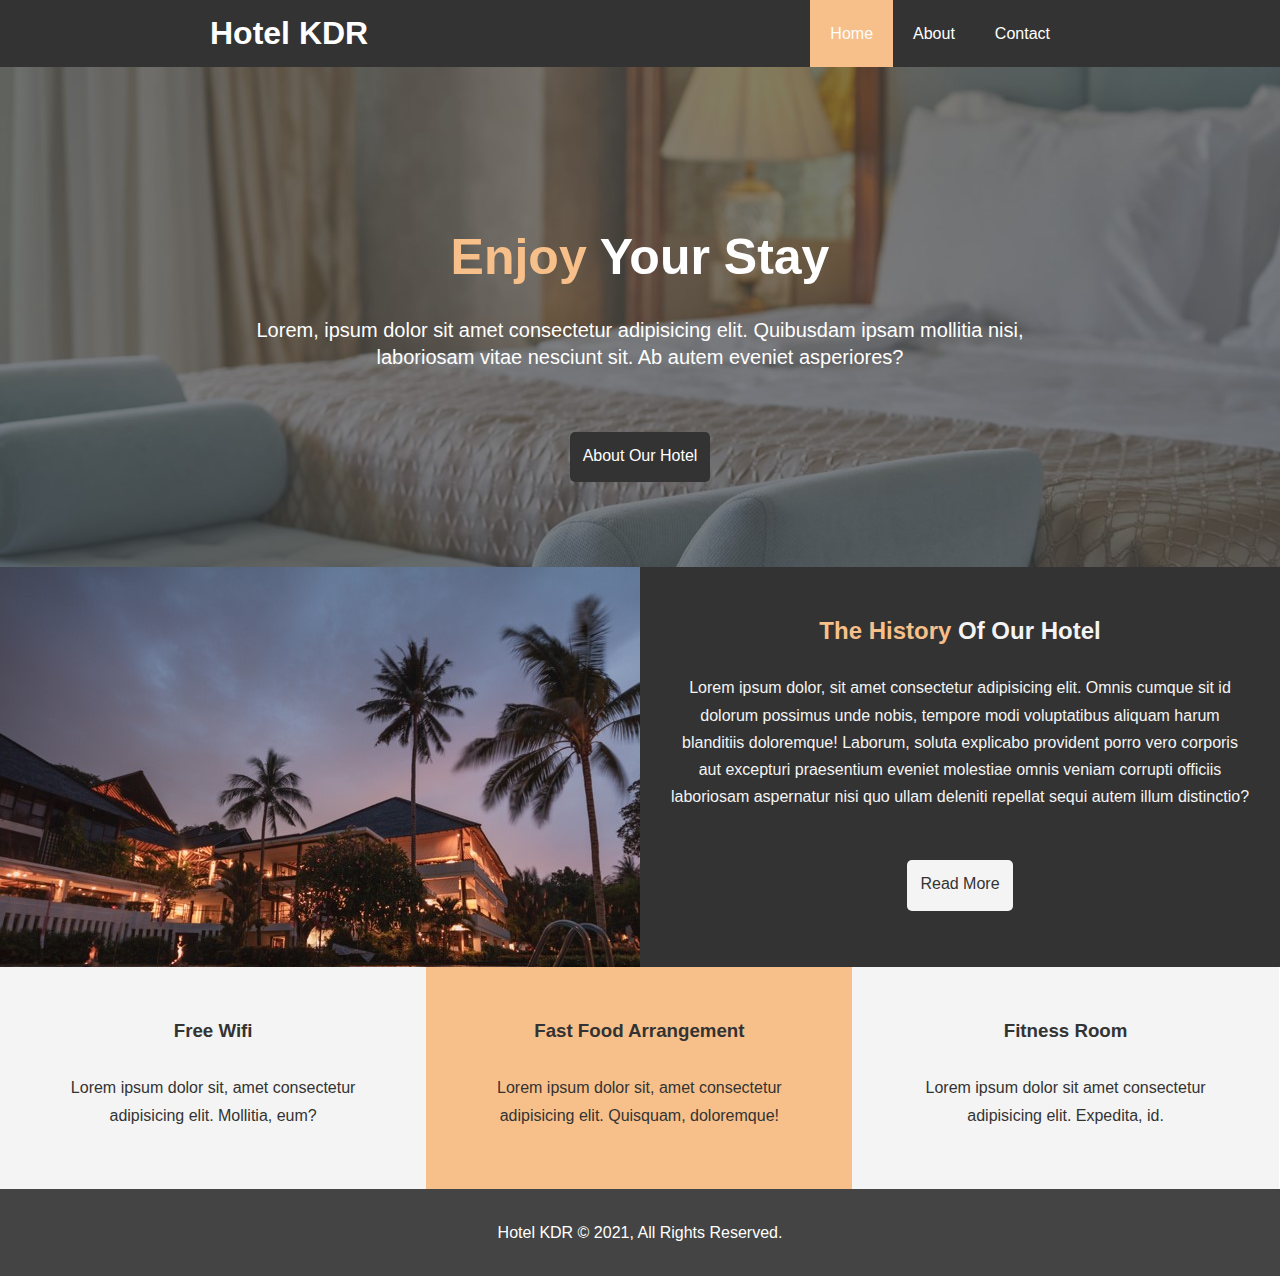
<file: index.html>
<!DOCTYPE html>
<html lang="en">
<head>
  <meta charset="UTF-8">
  <meta http-equiv="X-UA-Compatible" content="IE=edge">
  <meta name="viewport" content="width=device-width, initial-scale=1.0">
  <meta name="description" content="The best hotel in Kandahar city">
  <meta name="keywords" content="best hotel, hotel, kdr hotel, kandahar hotel, kandahar best hotel">
  <link rel="stylesheet" href="https://pro.fontawesome.com/releases/v5.10.0/css/all.css" integrity="sha384-AYmEC3Yw5cVb3ZcuHtOA93w35dYTsvhLPVnYs9eStHfGJvOvKxVfELGroGkvsg+p" crossorigin="anonymous"/>
  <link rel="stylesheet" href="css/style.css">
  <link rel="stylesheet" media="screen and (max-width:768px)" href="css/mobile.css">
  <title>Hotel KDR | Welcome to Kandahar</title>
</head>
<body>
  <header>
    <nav id="navbar">
      <div class="container">
        <h1 class="logo"><a href="index.html">Hotel KDR</a></h1>
        <ul>
          <li><a class="current" href="index.html">Home</a></li>
          <li><a href="about.html">About</a></li>
          <li><a href="contact.html">Contact</a></li>
        </ul>
      </div>
    </nav>

    <!-- Showcase -->
    <div id="showcase">
      <div class="container">
        <div class="showcase-content">
          <h1><span class="text-primary">Enjoy</span> Your Stay</h1>
          <p class="lead">Lorem, ipsum dolor sit amet consectetur adipisicing elit. Quibusdam ipsam mollitia nisi, laboriosam vitae nesciunt sit. Ab autem eveniet asperiores?</p>
          <a href="about.html" class="btn">About Our Hotel</a>
        </div>
      </div>
    </div>
  </header>

  <!-- Home info -->
  <section id="home-info" class="bg-dark">
    <div class="info-img"></div>
    <div class="info-content">
      <h2><span class="text-primary">The History</span> Of Our Hotel</h2>
      <p>
        Lorem ipsum dolor, sit amet consectetur adipisicing elit. Omnis cumque sit id dolorum possimus unde nobis, tempore modi voluptatibus aliquam harum blanditiis doloremque! Laborum, soluta explicabo provident porro vero corporis aut excepturi praesentium eveniet molestiae omnis veniam corrupti officiis laboriosam aspernatur nisi quo ullam deleniti repellat sequi autem illum distinctio?
      </p>
      <a href="#" class="btn btn-light">Read More</a>
    </div>
  </section>

  <!-- Features Section -->
  <section id="features">
    <div class="box bg-light">
      <i class="fas fa-wifi fa-3x"></i>
      <h3>Free Wifi</h3>
      <p>Lorem ipsum dolor sit, amet consectetur adipisicing elit. Mollitia, eum?</p>
    </div>
    <div class="box bg-primary">
      <i class="fas fa-utensils fa-3x"></i>
      <h3>Fast Food Arrangement</h3>
      <p>Lorem ipsum dolor sit, amet consectetur adipisicing elit. Quisquam, doloremque!</p>
    </div>
    <div class="box bg-light">
      <i class="fas fa-dumbbell fa-3x"></i>
      <h3>Fitness Room</h3>
      <p>Lorem ipsum dolor sit amet consectetur adipisicing elit. Expedita, id.</p>
    </div>
  </section>

  <div class="clr"></div>
  
  <!-- Footer Section -->
  <footer id="main-footer">
    <p>Hotel KDR &copy; 2021, All Rights Reserved.</p>
  </footer>
</body>
</html>
</file>
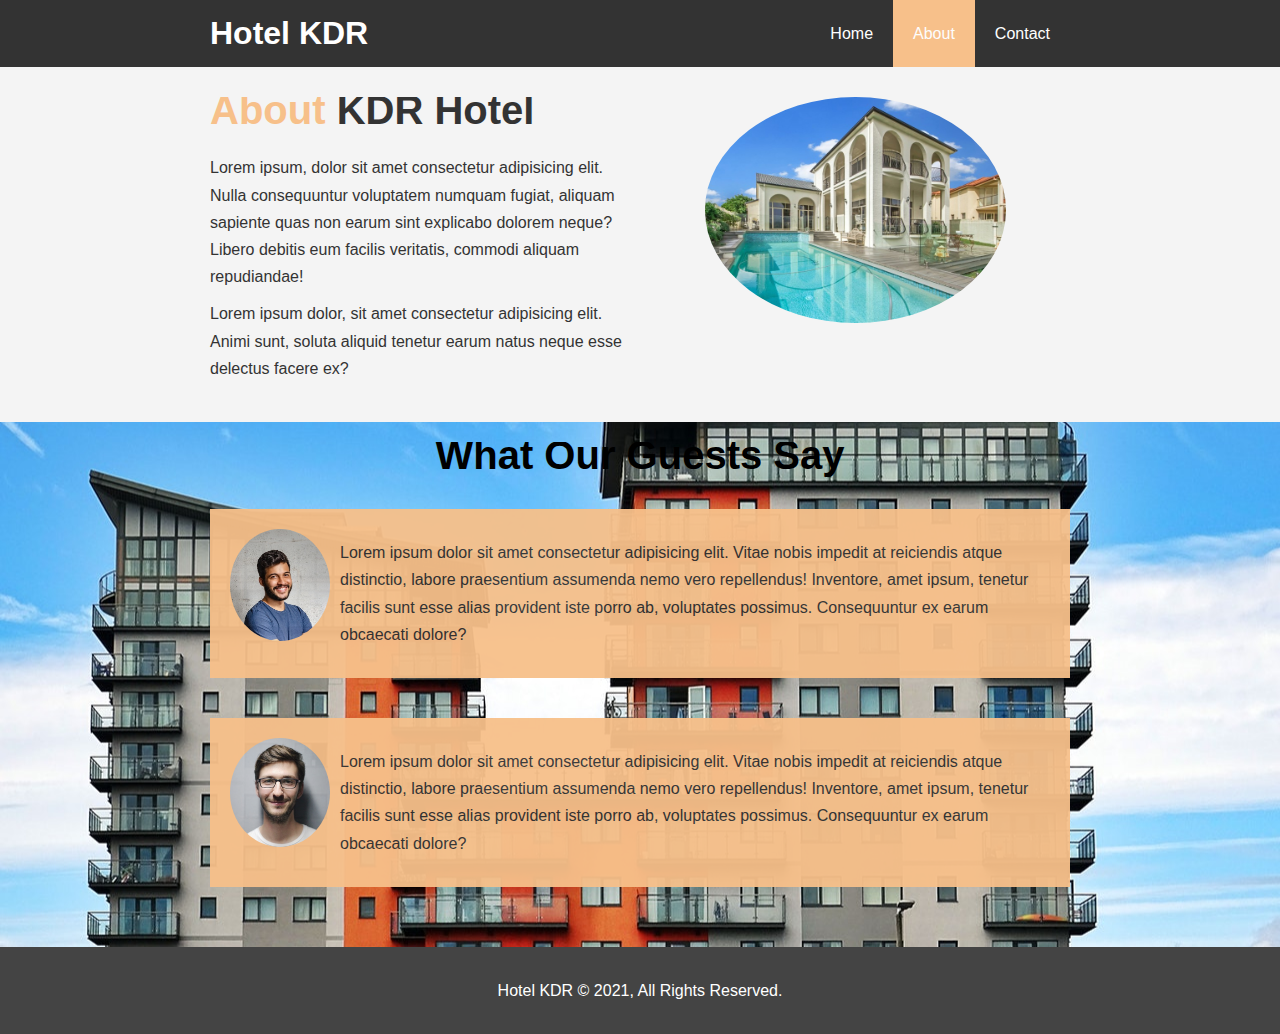
<file: about.html>
<!DOCTYPE html>
<html lang="en">
<head>
  <meta charset="UTF-8">
  <meta http-equiv="X-UA-Compatible" content="IE=edge">
  <meta name="viewport" content="width=device-width, initial-scale=1.0">
  <meta name="description" content="The best hotel in Kandahar city">
  <meta name="keywords" content="best hotel, hotel, kdr hotel, kandahar hotel, kandahar best hotel">
  <link rel="stylesheet" href="css/style.css">
  <link rel="stylesheet" media="screen and (max-width:768px)" href="css/mobile.css">
  <title>Hotel KDR | About</title>
</head>
<body>
  <header>
    <nav id="navbar">
      <div class="container">
        <h1 class="logo"><a href="index.html">Hotel KDR</a></h1>
        <ul>
          <li><a href="index.html">Home</a></li>
          <li><a class="current" href="about.html">About</a></li>
          <li><a href="contact.html">Contact</a></li>
        </ul>
      </div>
    </nav>

    <!-- About Info Section -->
    <section id="about-info" class="bg-light">
      <div class="container">
        <div class="info-left">
          <h1 class="l-heading"><span class="text-primary">About</span> KDR Hotel</h1>
          <p>Lorem ipsum, dolor sit amet consectetur adipisicing elit. Nulla consequuntur voluptatem numquam fugiat, aliquam sapiente quas non earum sint explicabo dolorem neque? Libero debitis eum facilis veritatis, commodi aliquam repudiandae!</p>
          <p>Lorem ipsum dolor, sit amet consectetur adipisicing elit. Animi sunt, soluta aliquid tenetur earum natus neque esse delectus facere ex?</p>
        </div>
        <div class="info-right">
          <img src="img/picutre2.jpg" alt="Hotel Building">
        </div>
      </div>
    </section>

    <div class="clr"></div>


    <!-- Testimonials -->

    <section id="testimonials">
      <div class="container">
        <h2 class="l-heading">What Our Guests Say</h2>
        <div class="testimonial bg-primary">
          <img src="/img/person1.jpg" alt="Person 1 Image">
          <p>Lorem ipsum dolor sit amet consectetur adipisicing elit. Vitae nobis impedit at reiciendis atque distinctio, labore praesentium assumenda nemo vero repellendus! Inventore, amet ipsum, tenetur facilis sunt esse alias provident iste porro ab, voluptates possimus. Consequuntur ex earum obcaecati dolore?</p>
        </div>
        <div class="testimonial bg-primary">
          <img src="/img/person2.jpg" alt="Person 2 Image">
          <p>Lorem ipsum dolor sit amet consectetur adipisicing elit. Vitae nobis impedit at reiciendis atque distinctio, labore praesentium assumenda nemo vero repellendus! Inventore, amet ipsum, tenetur facilis sunt esse alias provident iste porro ab, voluptates possimus. Consequuntur ex earum obcaecati dolore?</p>
        </div>
      </div>
    </section>
  

 

  
  <!-- Footer Section -->
  <footer id="main-footer">
    <p>Hotel KDR &copy; 2021, All Rights Reserved.</p>
  </footer>
</body>
</html>
</file>
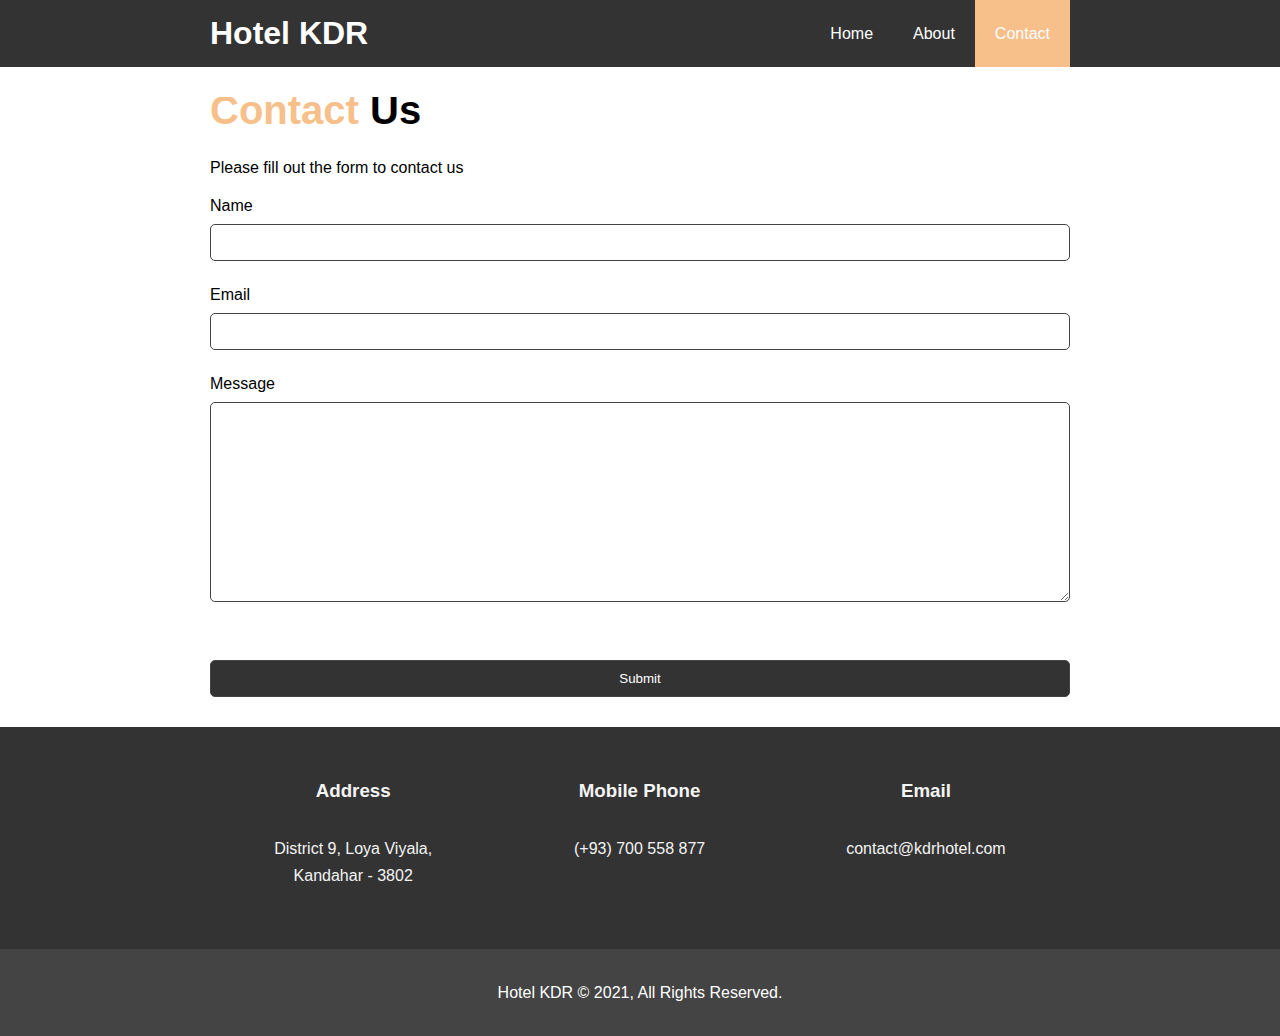
<file: contact.html>
<!DOCTYPE html>
<html lang="en">
<head>
  <meta charset="UTF-8">
  <meta http-equiv="X-UA-Compatible" content="IE=edge">
  <meta name="viewport" content="width=device-width, initial-scale=1.0">
  <meta name="description" content="The best hotel in Kandahar city">
  <meta name="keywords" content="best hotel, hotel, kdr hotel, kandahar hotel, kandahar best hotel">
  <link rel="stylesheet" href="https://pro.fontawesome.com/releases/v5.10.0/css/all.css" integrity="sha384-AYmEC3Yw5cVb3ZcuHtOA93w35dYTsvhLPVnYs9eStHfGJvOvKxVfELGroGkvsg+p" crossorigin="anonymous"/>
  <link rel="stylesheet" href="css/style.css">
  <link rel="stylesheet" media="screen and (max-width:768px)" href="css/mobile.css">
  <title>Hotel KDR | Contact Us</title>
</head>
<body>
  <header>
    <nav id="navbar">
      <div class="container">
        <h1 class="logo"><a href="index.html">Hotel KDR</a></h1>
        <ul>
          <li><a href="index.html">Home</a></li>
          <li><a href="about.html">About</a></li>
          <li><a class="current" href="contact.html">Contact</a></li>
        </ul>
      </div>
    </nav>

    <!-- Contact US Section -->
    <section id="contact-form">
      <div class="container">
        <h1 class="l-heading"><span class="text-primary">Contact</span> Us</h1>
        <p>Please fill out the form to contact us</p>
        <form>
          <div class="form-group">
            <label for="name">Name</label>
            <input type="text" name="name" id="name">
          </div>
          <div class="form-group">
            <label for="email">Email</label>
            <input type="email" name="email" id="email">
          </div>
          <div class="form-group">
            <label for="message">Message</label>
            <textarea name="message" id="message" cols="30" rows="10"></textarea>
          </div>
          <input type="submit" value="Submit" class="btn">
        </form>
      </div>
    </section>


    <!-- Contact Info Section -->
    <section id="contact-info" class="bg-dark">
      <div class="container">
        <div class="box">
          <i class="fas fa-hotel fa-3x"></i>
          <h3>Address</h3>
          <p>District 9, Loya Viyala, Kandahar - 3802</p>
        </div>
        <div class="box">
          <i class="fas fa-phone fa-3x"></i>
          <h3>Mobile Phone</h3>
          <p>(+93) 700 558 877</p>
        </div>
        <div class="box">
          <i class="fas fa-envelope fa-3x"></i>
          <h3>Email</h3>
          <p>contact@kdrhotel.com</p>
        </div>
      </div>
    </section>
  
  
  <!-- Footer Section -->
  <footer id="main-footer">
    <p>Hotel KDR &copy; 2021, All Rights Reserved.</p>
  </footer>
</body>
</html>
</file>
<file: css/mobile.css>
#showcase .showcase-content {
  padding-top: 70px;
}


#navbar h1, #navbar ul, #navbar ul li {
  float: none;
  text-align: center;
}


#navbar ul li a {
  padding: 5px;
  border-bottom: 1px solid #444;
}

#home-info {
  height: 450px;
}

#home-info .info-img {
  display: none;
}

#home-info .info-content {
  float: none;
  width: 100%;
}


.box {
  float: none;
  width: 100%;
}


/* About Page */
#about-info .info-right, 
#about-info .info-left {
  float: none;
  width: 100%;
}

.l-heading {
  text-align: center;
  line-height: 30px;
}
</file>
<file: css/style.css>
/* CSS Reset */
* {
  margin: 0;
  padding: 0;
  box-sizing: border-box;
}


/* utility classes */
.container {
  max-width: 900px;
  margin: auto;
  overflow: auto;
  padding: 0 20px;
}

.text-primary {
  color: #f7c08a;
}

.lead {
  font-size: 20px;
}

.btn {
  display: inline-block;
  color: #fff;
  background-color: #333;
  padding: 13px;
  padding-top: 10px;
  border: none;
  border-radius: 5px;
  cursor: pointer;
  margin-top: 30px;
}

.btn:hover {
  color: #333;
  background-color: #f7c08a;
}

.btn-light {
  background-color: #f4f4f4;
  color: #333;
}

.bg-dark {
  background: #333;
  color: #f4f4f4;
}

.bg-light {
  background: #f4f4f4;
  color: #333;
}

.bg-primary {
  background: #f7c08a;
  color: #333;
}


.clr {
  clear: both;
}

.l-heading {
  font-size: 40px;
}


/* Main Styles */
html, body {
  line-height: 1.7em;
  font-family: 'Segoe UI', Tahoma, Geneva, Verdana, sans-serif;
}

h1, h2, h3 {
  padding-bottom: 20px;
}

a {
  text-decoration: none;
  color: #333;
}

p {
  margin: 10px 0;
}


/* Navbar Styling */
#navbar {
  background-color: #333;
  color: #fff;
  overflow: auto;
}

#navbar a {
  color: #fff;
}


#navbar h1 {
  float: left;
  padding-top: 20px;
}

#navbar ul {
  list-style: none;
  float: right;
}

#navbar ul li {
  float:left;
}

#navbar ul li a {
  display: block;
  padding: 20px;
  text-align: center;
}

#navbar ul li a:hover, 
#navbar ul li a.current {
  background-color: #f7c08a;
  color: rgb(253, 253, 253);
}


/* Showcase Style */
#showcase {
  background:url('../img/showcase.jpg') no-repeat center center/cover;
  height: 500px;
}

#showcase .showcase-content {
  color: #fff;
  padding-top: 160px;
  text-align: center;
}

#showcase .showcase-content h1 {
  font-size: 50px;
  line-height: 60px;
}

#showcase .showcase-content p {
  padding-bottom: 20px;
}


/* Home info */
#home-info {
  height: 400px;
}

#home-info .info-img {
  float: left;
  width: 50%;
  background: url('../img/hotelbuilding.jpg') no-repeat;
  min-height: 100%;
}

#home-info .info-content {
  float: right;
  width: 50%;
  height: 100%;
  text-align: center;
  padding: 50px 30px;
  overflow: hidden;
}

#home-info .info-content p {
  padding-bottom: 10px;
}


.box {
  float: left;
  width: 33.3%;
  text-align: center;
  padding: 50px;
  max-height: 300px;
  overflow: hidden;
}

.box i {
  margin-bottom: 10px;
}

#main-footer {
  text-align: center;
  background: #444;
  color: #fff;
  padding: 20px;
}


/* About info section styling */

#about-info {
  padding: 30px 0;
}


#about-info .info-right {
  float: right;
  width: 50%;
  min-height: 100%;
}

#about-info .info-right img {
  display: block;
  width: 70%;
  margin:auto;
  border-radius: 50%;
}


#about-info .info-left {
  float:left;
  width: 50%;
  min-height: 100%;
}


/* Testimonials Section */
#testimonials {
  height: 100%;
  padding: 20px;
  background: url('../img/building-img.jpg') no-repeat center center/cover;
}

#testimonials h2 {
  text-align: center;
  color: #000;
  padding-bottom: 40px;
}

#testimonials .testimonial {
  padding: 20px;
  margin-bottom: 40px;
  opacity: 0.95;
}

#testimonials .testimonial img {
  width: 100px;
  float:left;
  margin-right: 10px;
  border-radius: 50%;
}


/* Contact US Section Styling */
#contact-form {
  padding: 30px 0;
}

#contact-form .form-group {
  margin-bottom: 20px;
}

#contact-form label {
  display: block;
  margin-bottom: 5px;

}


#contact-form input, 
#contact-form textarea {
  width: 100%;
  padding: 10px;
  border: 1px solid #444;
  border-radius: 5px;
}

#contact-form textarea {
  height: 200px;
}


#contact-form input:focus, 
#contact-form textarea:focus {
  outline: none;
  border: 1px solid #f7c08a
}

#contact-form .btn:hover {
  border: none;
}
</file>
